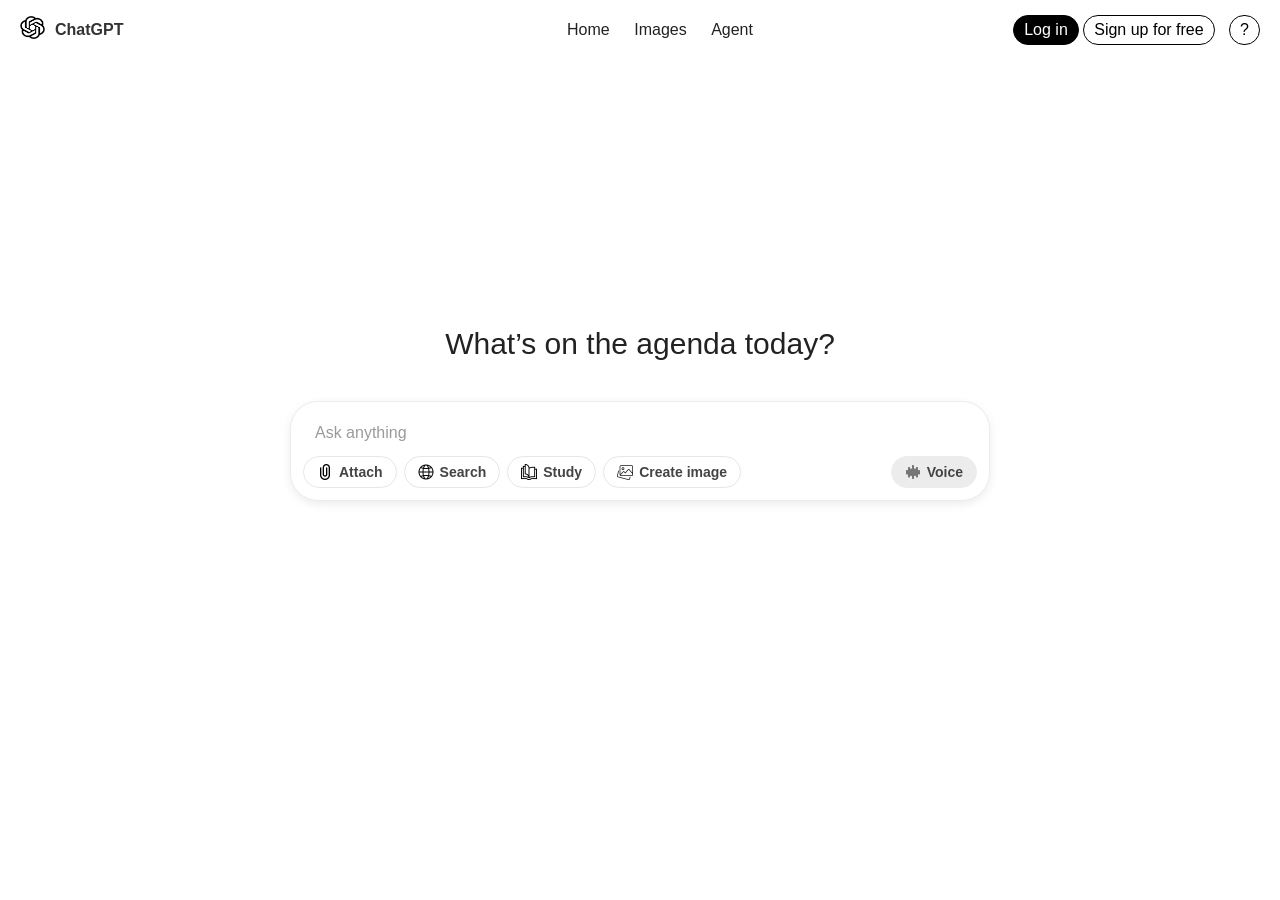
<file: index.html>
<!DOCTYPE html>
<html lang="en">
<head>
  <meta charset="UTF-8">
  <meta name="viewport" content="width=device-width, initial-scale=1.0">
  <title>Home</title>
  <link rel="stylesheet" href="css/index.css">
</head>
<body>

  <header id="top-bar">
    <a href="index.html" id="logo">
      <img src="img/chatgpt-icon.png" alt="ChatGPT icon">
      <span>ChatGPT </span>
    </a>

    <div id="user-actions">
      <button type="button" id="login-btn">Log in</button>
      <button type="button" id="signup-btn">Sign up for free</button>
      <button type="button" id="help-btn" aria-label="Help">?</button>
    </div>

    <nav id="main-nav">
      <ul>
        <li><a href="index.html">Home</a></li>
        <li><a href="images.html">Images</a></li>
        <li><a href="agent.html">Agent</a></li>
      </ul>
    </nav>
  </header>

  <main>
    <h1>What’s on the agenda today?</h1>

    <form class="ask-form" action="#" method="post">
      <input type="text" name="question" class="ask-input" placeholder="Ask anything">

      <div class="ask-actions">
        <button type="button" class="pill">
          <img src="img/attach.png" alt="">Attach
        </button>
        <button type="button" class="pill">
          <img src="img/search.png" alt="">Search
        </button>
        <button type="button" class="pill">
          <img src="img/study.png" alt="">Study
        </button>
        <button type="button" class="pill">
          <img src="img/image.png" alt="">Create image
        </button>

        <button type="button" class="pill pill-voice">
          <img src="img/voice.png" alt="">Voice
        </button>
      </div>
    </form>
  </main>

</body>
</html>
</file>
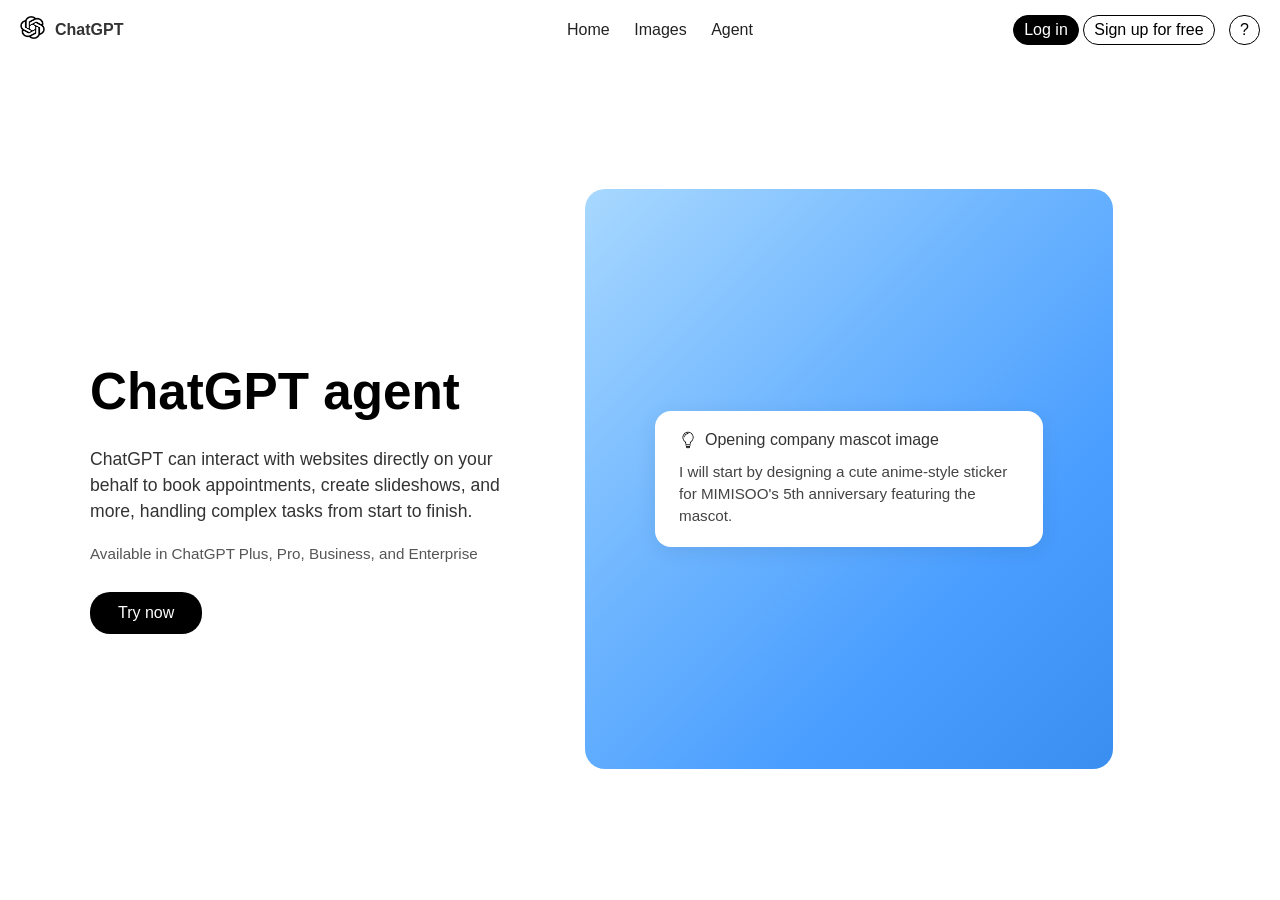
<file: agent.html>
<!DOCTYPE html>
<html lang="en">

<head>
  <meta charset="UTF-8">
  <meta name="viewport" content="width=device-width, initial-scale=1.0">
  <title>ChatGPT agent</title>
  <link rel="stylesheet" href="css/agent.css">
</head>

<body>

  <header id="top-bar">
    <a href="index.html" id="logo">
      <img src="img/chatgpt-icon.png" alt="ChatGPT icon">
      <span>ChatGPT</span>
    </a>

    <div id="user-actions">
      <button type="button" id="login-btn">Log in</button>
      <button type="button" id="signup-btn">Sign up for free</button>
      <button type="button" id="help-btn" aria-label="Help">?</button>
    </div>

    <nav id="main-nav">
      <ul>
        <li><a href="index.html">Home</a></li>
        <li><a href="images.html">Images</a></li>
        <li><a href="agent.html">Agent</a></li>
      </ul>
    </nav>
  </header>

  <main>
    <section id="agent-text">
      <h1>ChatGPT agent</h1>
      <p class="description">
        ChatGPT can interact with websites directly on your behalf to book appointments,
        create slideshows, and more, handling complex tasks from start to finish.
      </p>
      <p class="availability">Available in ChatGPT Plus, Pro, Business, and Enterprise</p>
      <button type="button" id="try-btn">Try now</button>
    </section>

    <section id="agent-visual">
      <div class="info-box">
        <h2>
          <img src="img/bulb.png" alt="" class="bulb-icon">
          Opening company mascot image
        </h2>
        <p>
          I will start by designing a cute anime-style sticker for
          MIMISOO's 5th anniversary featuring the mascot.
        </p>
      </div>
    </section>
  </main>

</body>

</html>
</file>
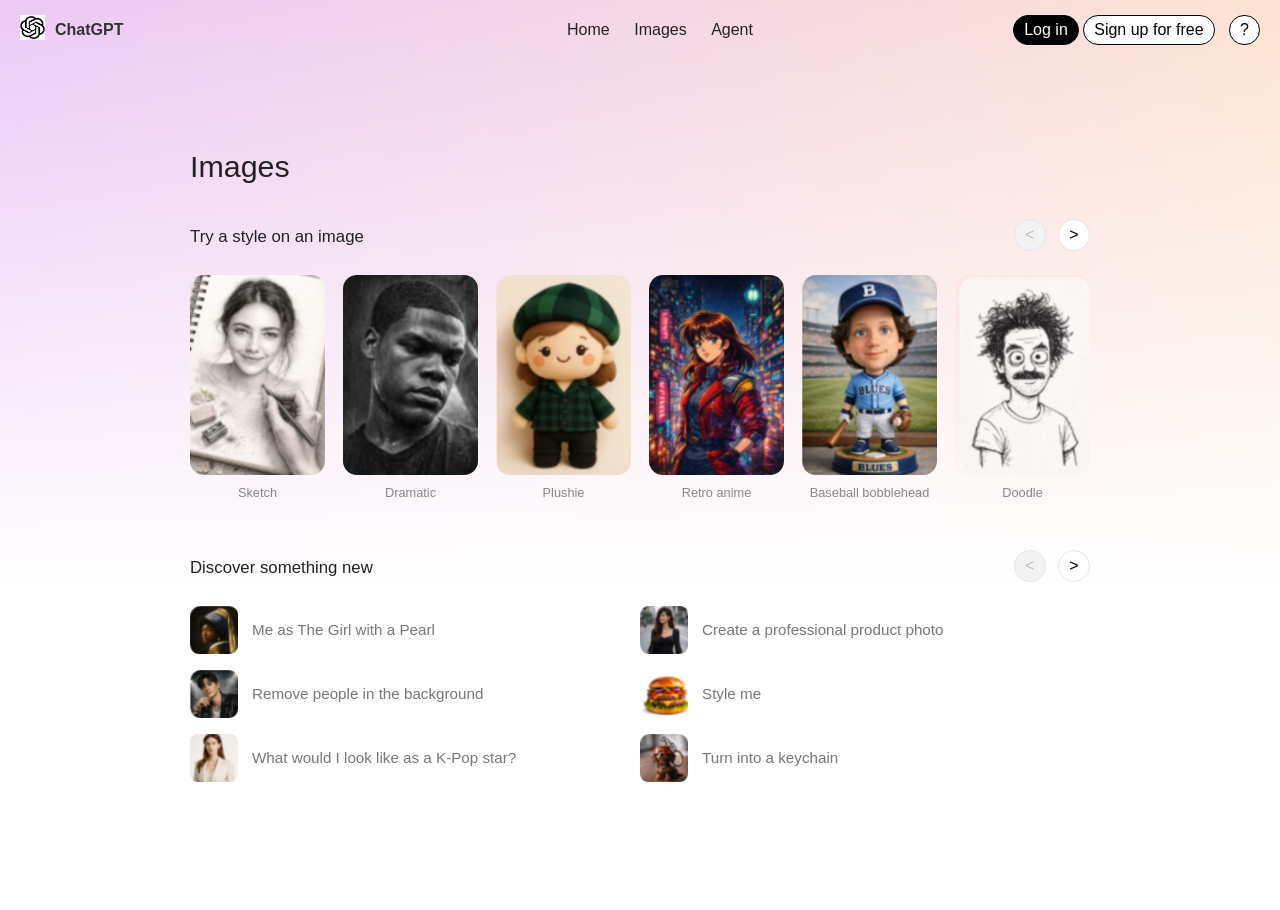
<file: images.html>
<!DOCTYPE html>
<html lang="en">

<head>
  <meta charset="UTF-8">
  <meta name="viewport" content="width=device-width, initial-scale=1.0">
  <title>Images</title>
  <link rel="stylesheet" href="css/images.css">
</head>

<body>

  <header id="top-bar">
    <a href="index.html" id="logo">
      <img src="img/chatgpt-icon.png" alt="ChatGPT icon">
      <span>ChatGPT</span>
    </a>

    <div id="user-actions">
      <button type="button" id="login-btn">Log in</button>
      <button type="button" id="signup-btn">Sign up for free</button>
      <button type="button" id="help-btn" aria-label="Help">?</button>
    </div>

    <nav id="main-nav">
      <ul>
        <li><a href="index.html">Home</a></li>
        <li><a href="images.html">Images</a></li>
        <li><a href="agent.html">Agent</a></li>
      </ul>
    </nav>
  </header>

  <main>
    <h1>Images</h1>

    <!-- Section 1: Try a style -->
    <section class="gallery-section" id="styles-section">
      <header class="section-head">
        <h2>Try a style on an image</h2>
        <div class="arrows">
          <button type="button" class="arrow-btn" aria-label="Previous">&lt;</button>
          <button type="button" class="arrow-btn" aria-label="Next">&gt;</button>
        </div>
      </header>

      <ul class="styles-list">
        <li class="style-card">
          <figure>
            <img src="img/sketch.png" alt="Sketch style example">
            <figcaption>Sketch</figcaption>
          </figure>
        </li>
        <li class="style-card">
          <figure>
            <img src="img/dramatic.png" alt="Dramatic style example">
            <figcaption>Dramatic</figcaption>
          </figure>
        </li>
        <li class="style-card">
          <figure>
            <img src="img/plushie.png" alt="Plushie style example">
            <figcaption>Plushie</figcaption>
          </figure>
        </li>
        <li class="style-card">
          <figure>
            <img src="img/retro-anime.png" alt="Retro anime style example">
            <figcaption>Retro anime</figcaption>
          </figure>
        </li>
        <li class="style-card">
          <figure>
            <img src="img/baseball-bobblehead.png" alt="Baseball bobblehead style example">
            <figcaption>Baseball bobblehead</figcaption>
          </figure>
        </li>
        <li class="style-card">
          <figure>
            <img src="img/doodle.png" alt="Doodle style example">
            <figcaption>Doodle</figcaption>
          </figure>
        </li>
      </ul>
    </section>

    <!-- Section 2: Discover something new -->
    <section class="gallery-section" id="discover-section">
      <header class="section-head">
        <h2>Discover something new</h2>
        <div class="arrows">
          <button type="button" class="arrow-btn" aria-label="Previous">&lt;</button>
          <button type="button" class="arrow-btn" aria-label="Next">&gt;</button>
        </div>
      </header>

      <ul class="discover-list">
        <li class="discover-item">
          <a href="#">
            <img src="img/1.png" alt="">
            <span>Me as The Girl with a Pearl</span>
          </a>
        </li>
        <li class="discover-item">
          <a href="#">
            <img src="img/2.png" alt="">
            <span>Create a professional product photo</span>
          </a>
        </li>
        <li class="discover-item">
          <a href="#">
            <img src="img/3.png" alt="">
            <span>Remove people in the background</span>
          </a>
        </li>
        <li class="discover-item">
          <a href="#">
            <img src="img/4.png" alt="">
            <span>Style me</span>
          </a>
        </li>
        <li class="discover-item">
          <a href="#">
            <img src="img/5.png" alt="">
            <span>What would I look like as a K-Pop star?</span>
          </a>
        </li>
        <li class="discover-item">
          <a href="#">
            <img src="img/6.png" alt="">
            <span>Turn into a keychain</span>
          </a>
        </li>
      </ul>
    </section>
  </main>

</body>
</html>
</file>
<file: css/index.css>
header {
  position: relative;
  margin: 10px;
}

#logo {
  display: inline-block;
  position: absolute;
  left: 0;
  padding:  5px 10px;
  text-decoration: none;
  position: relative;
}

#logo img {
  width: 25px;
  height: 25px;
  margin-right: 10px;
}

#logo span {
  font-size: 1em;
  font-weight: bold;
  color: #333;
  position: absolute;
  top: 50%;
  transform: translateY(-50%);
  font-family: 'Ubuntu', Arial, sans-serif;
}

#user-actions {
  position: absolute;
  right: 0;
  top: 0;
  padding: 5px 10px;
}

#user-actions button {
  font-size: 1em;
  cursor: pointer;
}

#login-btn {
  color: #fff;
  padding: 5px 10px;
  background-color: #000000;
  border: 1px solid #000000;
  border-radius: 15px;
}

#signup-btn {
  color: #000000;
  padding: 5px 10px;
  background-color: #fff;
  border: 1px solid #000000;
  border-radius: 15px;
}

#help-btn {
  color: #000000;
  padding: 5px 10px;
  margin-left: 10px;
  background-color: #fff;
  border: 1px solid #000000;
  border-radius: 15px;
}

#main-nav {
  position: absolute;
  top: 50%;
  left: 50%;
  transform: translate(-50%, -50%);
}

#main-nav ul li{
  display: inline-block;
  margin: 0 10px;
  text-decoration: none;
  color: #000000;
  font-size: 1em;
  font-family: inherit;
}

#main-nav ul li a {
  text-decoration: none;
  color: #222222;
  font-size: 1em;
  font-family: inherit;
}

body {
  margin: 0;
  background: #fff;
  font-family: 'Ubuntu', Arial, sans-serif;
}

main {
  position: absolute;
  top: 46%;
  left: 50%;
  transform: translate(-50%, -50%);
  width: 700px;
  max-width: 90%;
}

main h1 {
  margin: 0 0 40px;
  text-align: center;
  font-size: 30px;
  font-weight: 400;
  color: #222;
}

.ask-form {
  padding: 12px 12px 12px;
  background: #fff;
  border: 1px solid #ececec;
  border-radius: 28px;
  box-shadow: 0 3px 10px rgba(0, 0, 0, 0.08);
}

.ask-input {
  display: block;
  width: 100%;
  padding: 10px 12px 14px;
  border: none;
  outline: none;
  background: transparent;
  font-family: inherit;
  font-size: 16px;
  color: #222;
}

.ask-input::placeholder {
  color: #9a9a9a;
}

.ask-actions {
  overflow: hidden;
}

.pill {
  float: left;
  margin-right: 7px;
  padding: 7px 13px 7px 35px;
  background: #fff;
  border: 1px solid #e6e6e6;
  border-radius: 20px;
  font-family: inherit;
  font-size: 14px;
  font-weight: 700;
  color: #444;
  cursor: pointer;
  position: relative;
}

.pill img {
  width: 16px;
  height: 16px;
  position: absolute;
  top: 50%;
  left: 13px;
  transform: translateY(-50%);
}

.pill-voice {
  float: right;
  margin-right: 0;
  background: #ececec;
  border-color: #ececec;
}
</file>
<file: css/agent.css>
header {
  position: relative;
  margin: 10px;
}

#logo {
  display: inline-block;
  position: absolute;
  left: 0;
  padding:  5px 10px;
  text-decoration: none;
  position: relative;
}

#logo img {
  width: 25px;
  height: 25px;
  margin-right: 10px;
}

#logo span {
  font-size: 1em;
  font-weight: bold;
  color: #333;
  position: absolute;
  top: 50%;
  transform: translateY(-50%);
  font-family: 'Ubuntu', Arial, sans-serif;
}

#user-actions {
  position: absolute;
  right: 0;
  top: 0;
  padding: 5px 10px;
}

#user-actions button {
  font-size: 1em;
  cursor: pointer;
}

#login-btn {
  color: #fff;
  padding: 5px 10px;
  background-color: #000000;
  border: 1px solid #000000;
  border-radius: 15px;
}

#signup-btn {
  color: #000000;
  padding: 5px 10px;
  background-color: #fff;
  border: 1px solid #000000;
  border-radius: 15px;
}

#help-btn {
  color: #000000;
  padding: 5px 10px;
  margin-left: 10px;
  background-color: #fff;
  border: 1px solid #000000;
  border-radius: 15px;
}

#main-nav {
  position: absolute;
  top: 50%;
  left: 50%;
  transform: translate(-50%, -50%);
}

#main-nav ul li{
  display: inline-block;
  margin: 0 10px;
  text-decoration: none;
  color: #000000;
  font-size: 1em;
  font-family: inherit;
}

#main-nav ul li a {
  text-decoration: none;
  color: #222222;
  font-size: 1em;
  font-family: inherit;
}

body {
  margin: 0;
  padding: 0;
  font-family: Arial, sans-serif;
  background-color: #ffffff;
}

main {
  width: 90%;
  max-width: 1100px;
  margin: 0 auto;
  overflow: hidden;
  min-height: calc(100vh - 60px);
  display: flex;
  align-items: center;
}

#agent-text {
  float: left;
  width: 45%;
  padding-top: 40px;
}

#agent-text h1 {
  font-size: 3.2em;
  font-weight: bold;
  color: #000000;
  margin: 0 0 25px 0;
  line-height: 1.1;
  font-family: Arial, sans-serif;
}

#agent-text .description {
  font-size: 1.1em;
  color: #333333;
  line-height: 1.5;
  margin: 0 0 20px 0;
  max-width: 420px;
}

#agent-text .availability {
  font-size: 0.95em;
  color: #555555;
  margin: 0 0 30px 0;
}

#try-btn {
  background-color: #000000;
  color: #ffffff;
  border: none;
  border-radius: 20px;
  padding: 12px 28px;
  font-size: 1em;
  cursor: pointer;
  font-family: Arial, sans-serif;
}

#agent-visual {
  float: right;
  width: 48%;
  position: relative;
}

#agent-visual {
  height: 580px;
  background: linear-gradient(135deg, #a8d8ff 0%, #6eb5ff 40%, #4a9eff 70%, #3a8eef 100%);
  border-radius: 20px;
  position: relative;
}

.info-box {
  position: absolute;
  top: 50%;
  left: 50%;
  transform: translate(-50%, -50%);
  background-color: #ffffff;
  border-radius: 16px;
  padding: 20px 24px;
  width: 80%;
  max-width: 340px;
  box-shadow: 0 4px 20px rgba(0, 0, 0, 0.08);
}

.info-box h2 {
  font-size: 1em;
  font-weight: normal;
  color: #333333;
  margin: 0 0 12px 0;
  display: flex;
  align-items: center;
  font-family: Arial, sans-serif;
}

.info-box .bulb-icon {
  width: 18px;
  height: 18px;
  margin-right: 8px;
  vertical-align: middle;
}

.info-box p {
  font-size: 0.95em;
  color: #444444;
  line-height: 1.45;
  margin: 0;
  font-family: Arial, sans-serif;
}
</file>
<file: css/images.css>
header {
  position: relative;
  margin: 10px;
}

#logo {
  display: inline-block;
  position: absolute;
  left: 0;
  padding:  5px 10px;
  text-decoration: none;
  position: relative;
}

#logo img {
  width: 25px;
  height: 25px;
  margin-right: 10px;
}

#logo span {
  font-size: 1em;
  font-weight: bold;
  color: #333;
  position: absolute;
  top: 50%;
  transform: translateY(-50%);
  font-family: 'Ubuntu', Arial, sans-serif;
}

#user-actions {
  position: absolute;
  right: 0;
  top: 0;
  padding: 5px 10px;
}

#user-actions button {
  font-size: 1em;
  cursor: pointer;
}

#login-btn {
  color: #fff;
  padding: 5px 10px;
  background-color: #000000;
  border: 1px solid #000000;
  border-radius: 15px;
}

#signup-btn {
  color: #000000;
  padding: 5px 10px;
  background-color: #fff;
  border: 1px solid #000000;
  border-radius: 15px;
}

#help-btn {
  color: #000000;
  padding: 5px 10px;
  margin-left: 10px;
  background-color: #fff;
  border: 1px solid #000000;
  border-radius: 15px;
}

#main-nav {
  position: absolute;
  top: 50%;
  left: 50%;
  transform: translate(-50%, -50%);
}

#main-nav ul li{
  display: inline-block;
  margin: 0 10px;
  text-decoration: none;
  color: #000000;
  font-size: 1em;
  font-family: inherit;
}

#main-nav ul li a {
  text-decoration: none;
  color: #222222;
  font-size: 1em;
  font-family: inherit;
}

body {
  margin: 0;
  min-height: 100vh;
  font-family: Arial, sans-serif;
  background:
    linear-gradient(to bottom, rgba(255,255,255,0) 0%, #ffffff 65%),
    linear-gradient(to right, #ecc9f7, #fde3d3);
  background-repeat: no-repeat;
}

main {
  width: 900px;
  margin: 0 auto;
  padding-top: 90px;
}

main h1 {
  font-size: 1.9em;
  font-weight: normal;
  color: #222;
  margin: 0 0 35px 0;
}

.gallery-section {
  margin-bottom: 50px;
  overflow: hidden;
}

.section-head {
  position: static;
  margin: 0 0 20px 0;
  overflow: hidden;
}

.section-head h2 {
  float: left;
  margin: 0;
  font-size: 1.05em;
  font-weight: normal;
  color: #222;
  line-height: 36px;
}

.arrows {
  float: right;
}

.arrow-btn {
  width: 32px;
  height: 32px;
  margin-left: 8px;
  border: 1px solid #e5e5e5;
  border-radius: 50%;
  background-color: #fff;
  color: #000;
  cursor: pointer;
  font-size: 1em;
}

.arrow-btn:first-child {
  color: #bbb;
  background-color: #f3f3f3;
}

.styles-list {
  list-style: none;
  margin: 0;
  padding: 0;
}

.style-card {
  float: left;
  width: 15%;
  margin-right: 2%;
  text-align: center;
}

.style-card:last-child {
  margin-right: 0;
}

.style-card figure {
  margin: 0;
}

.style-card img {
  display: block;
  width: 100%;
  height: 200px;
  object-fit: cover;
  border-radius: 14px;
}

.style-card figcaption {
  margin-top: 10px;
  font-size: 0.8em;
  color: #888;
}

.discover-list {
  list-style: none;
  margin: 0;
  padding: 0;
  clear: both;
}

.discover-item {
  float: left;
  width: 50%;
  margin-bottom: 16px;
}

.discover-item a {
  display: block;
  overflow: hidden;
  text-decoration: none;
}

.discover-item img {
  float: left;
  width: 48px;
  height: 48px;
  object-fit: cover;
  border-radius: 8px;
}

.discover-item span {
  display: block;
  margin-left: 62px;
  line-height: 48px;
  font-size: 0.95em;
  color: #777;
  white-space: nowrap;
}
</file>
